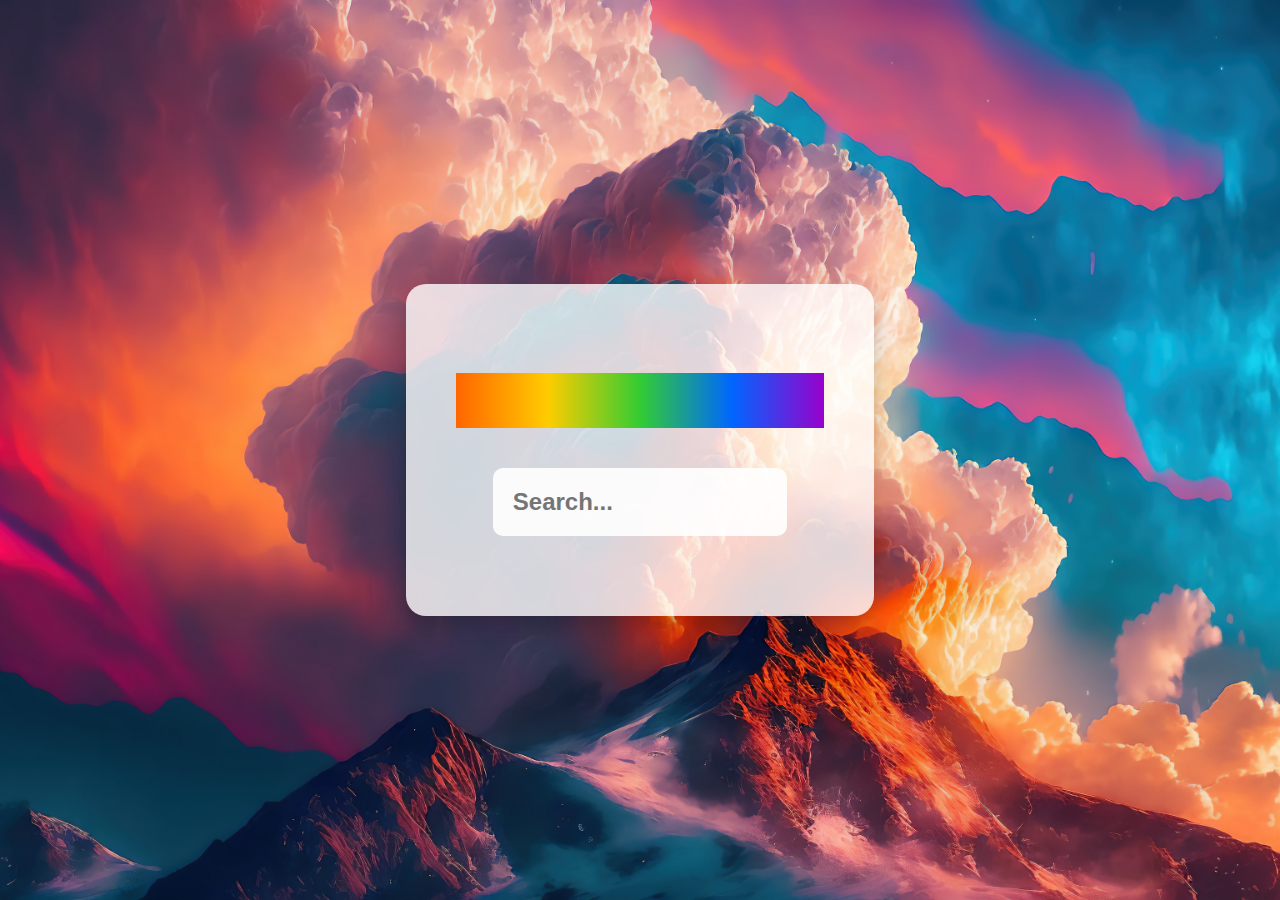
<file: Autocomplete/index.html>
<!DOCTYPE html>
<html lang="en">
<head>
    <meta charset="UTF-8">
    <meta name="viewport" content="width=device-width, initial-scale=1.0">
    <title>Autocomplete</title>
    <link rel="stylesheet" href="styles.css">
</head>
<body>
    <div class="container">
        <h2>Autocomplete</h2>
        <input type="text" id="searchInput" placeholder="Search...">
        <ul id="suggestionsList"></ul>
    </div>

    <script src="https://code.jquery.com/jquery-3.6.0.min.js"></script>
    <script src="script.js"></script>
</body>
</html>
</file>
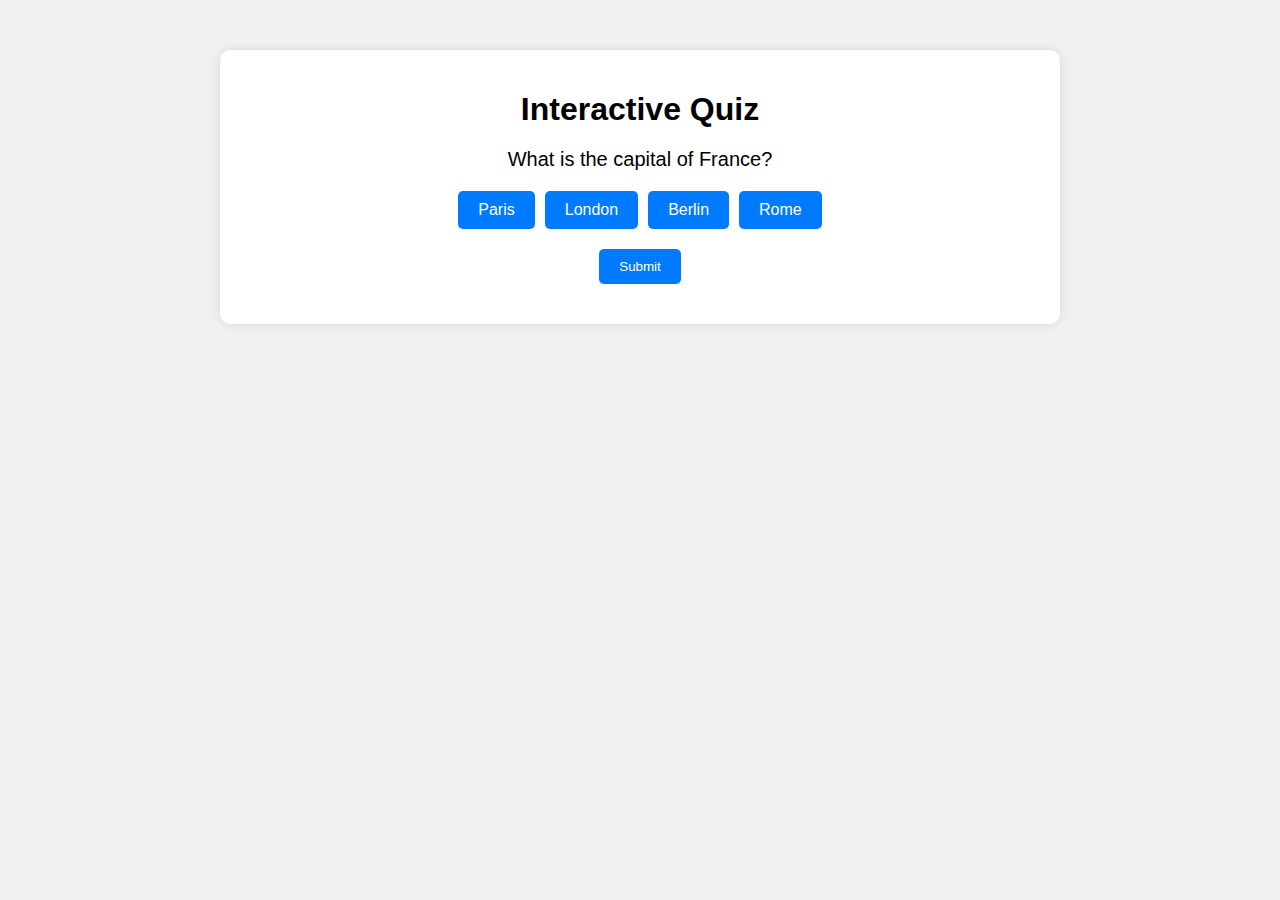
<file: Basic quiz/index.html>
<!DOCTYPE html>
<html lang="en">
<head>
<meta charset="UTF-8">
<meta name="viewport" content="width=device-width, initial-scale=1.0">
<title>Interactive Quiz</title>
<link rel="stylesheet" href="style.css">
</head>
<body>
<div class="container">
    <h1>Interactive Quiz</h1>
    <div id="quiz">
        <div id="question"></div>
        <div id="options"></div>
        <button id="submit">Submit</button>
        <div id="feedback"></div>
        <button id="next" style="display: none;">Next</button>
        <div id="score" style="display: none;"></div>
        <button id="restart" style="display: none;">Restart Quiz</button>
    </div>
</div>

<script src="https://code.jquery.com/jquery-3.6.0.min.js"></script>
<script src="script.js"></script>
</body>
</html>
</file>
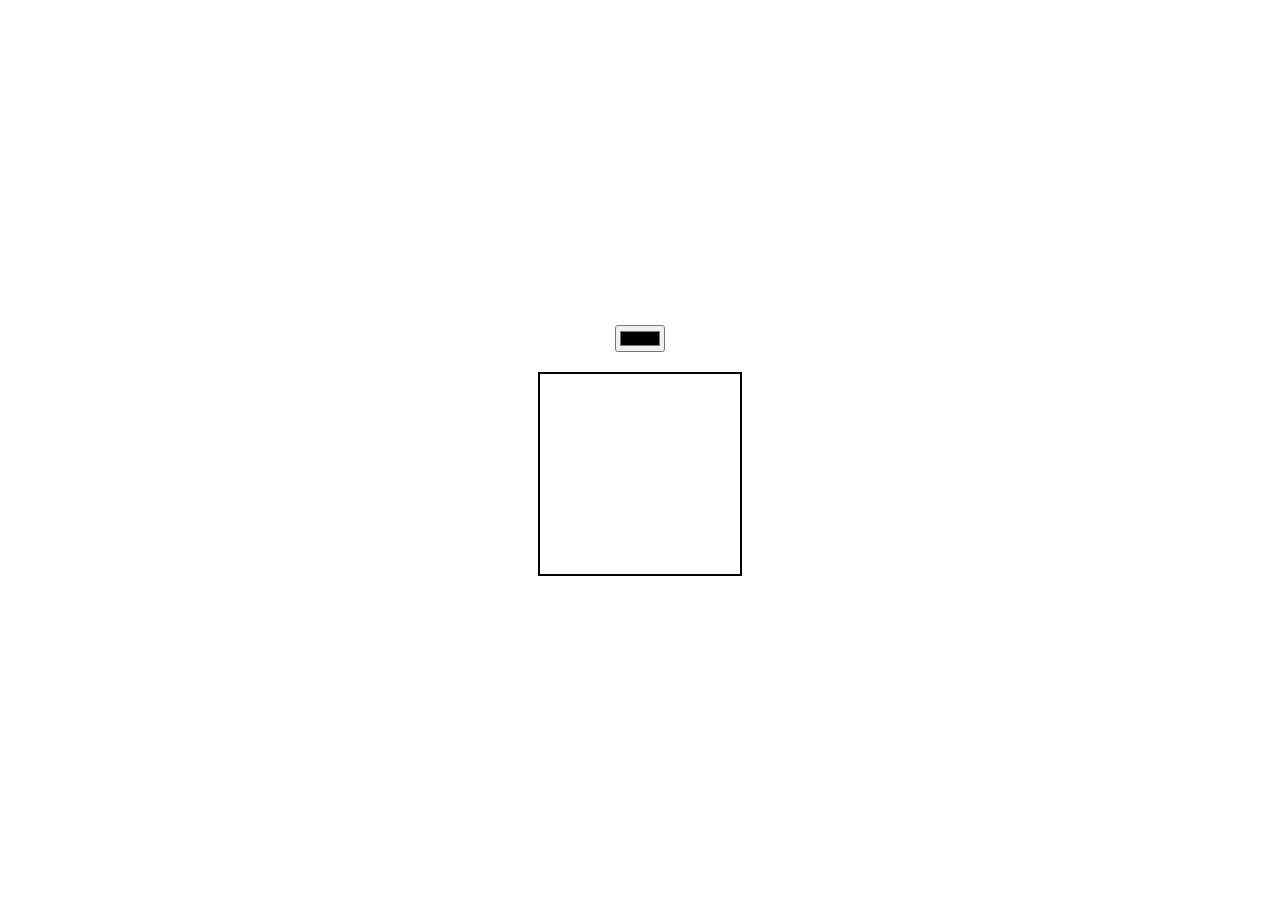
<file: Color Picker/index.html>
<!DOCTYPE html>
<html>
  <head>
    <title>Color picker lab</title>
    <style>
      body {
        font-family: Arial, sans-serif;
        display: flex;
        flex-direction: column;
        align-items: center;
        justify-content: center;
        height: 100vh;
        margin: 0;
      }

      #colorPicker {
        margin-bottom: 20px;
      }

      #colorDisplay {
        width: 200px;
        height: 200px;
        border: 2px solid black;
        display: flex;
        align-items: center;
        justify-content: center;
      }

      #colorCode {
        font-size: 18px;
      }
    </style>
  </head>
  <body>
    <!-- Create an input with type 'color' and id 'colorPicker' -->
    <input type="color" id="colorPicker" />

    <!-- Create a div with id 'colorDisplay' -->
    <div id="colorDisplay">
      <p id="colorCode"></p>
    </div>
    <!-- Create a p tag with id 'colorCode' inside the div element -->

    <script src="https://code.jquery.com/jquery-3.6.0.min.js"></script>
    <script>
      // jQuery code to handle color change event
      $(document).ready(function () {
        $("#colorPicker").change(function () {
          var selectedColor = $(this).val();
          $("#colorDisplay").css("background-color", selectedColor);
          $("#colorCode").text(selectedColor);
        });
      });
    </script>
  </body>
</html>
</file>
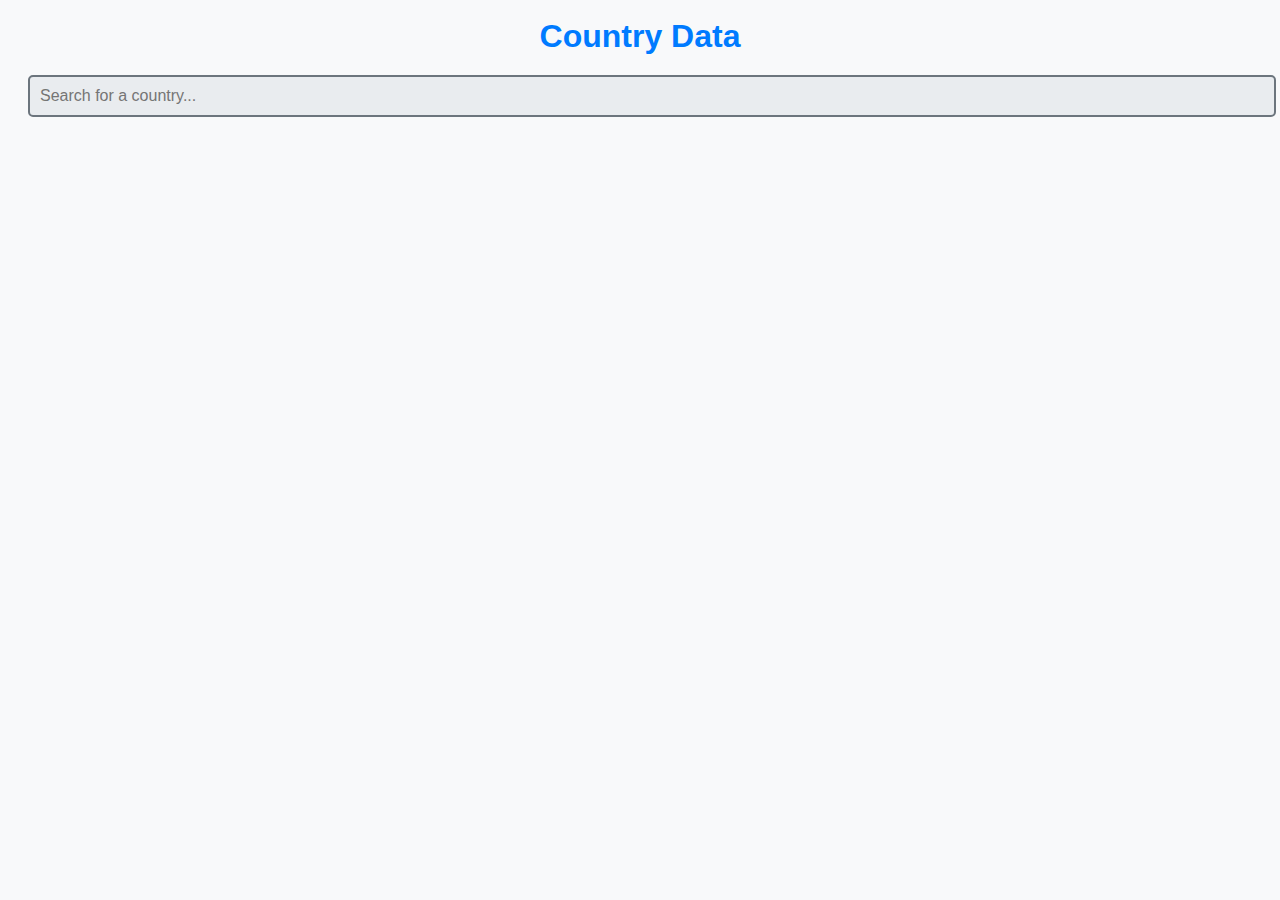
<file: Country Search/index.html>
<!DOCTYPE html>
<html lang="en">
  <head>
    <meta charset="UTF-8" />
    <meta name="viewport" content="width=device-width, initial-scale=1.0" />
    <title>Country Search</title>
    <link rel="stylesheet" href="styles.css" />
  </head>
  <body>
    <h1>Country Data</h1>
    <input type="text" id="search" placeholder="Search for a country..." />
    <ul id="country-list">
      <!-- Country list will be populated dynamically -->
    </ul>

    <script src="https://code.jquery.com/jquery-3.6.0.min.js"></script>
    <script src="script.js"></script>
  </body>
</html>
</file>
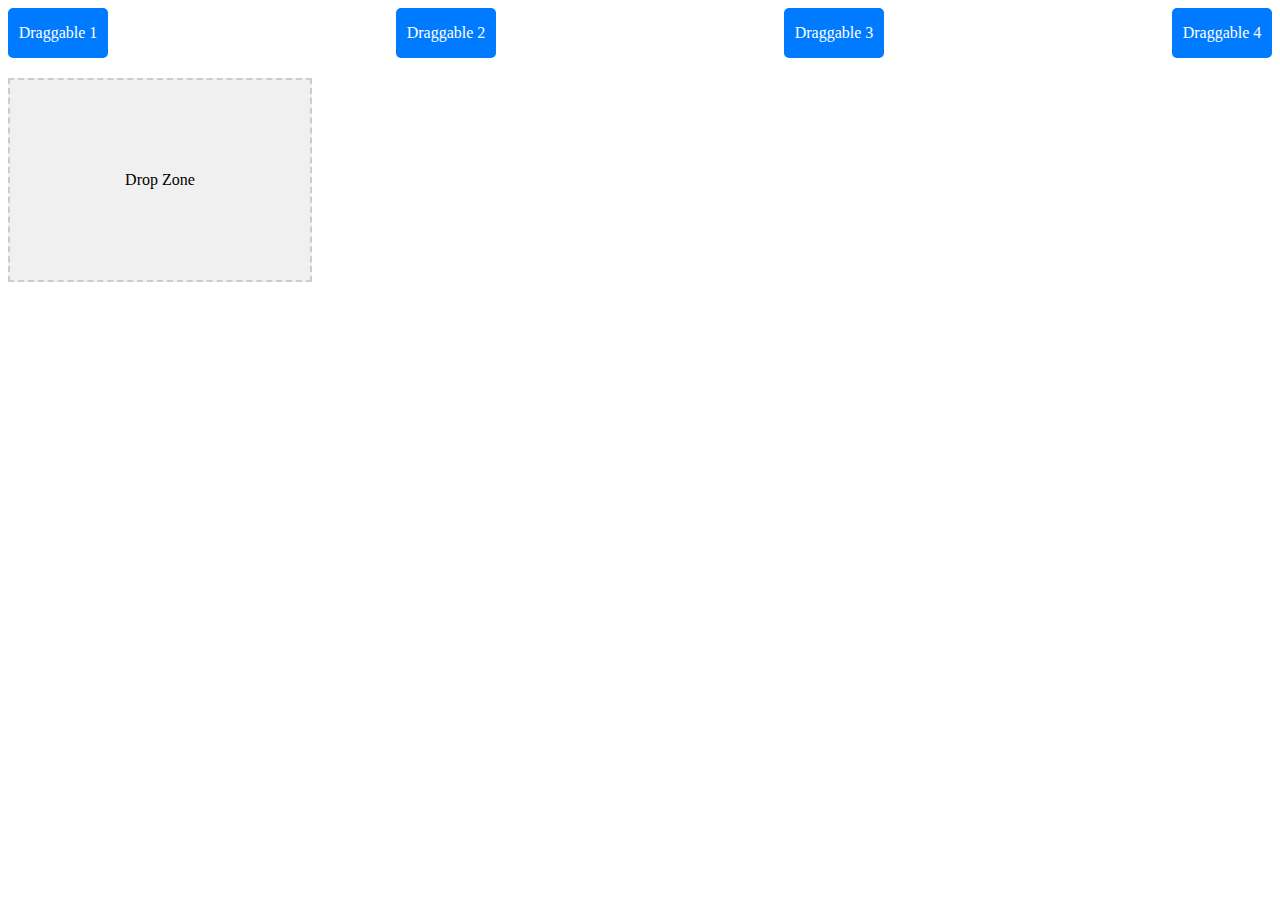
<file: Drag and Drop/index.html>
<!DOCTYPE html>
<html lang="en">
<head>
<meta charset="UTF-8">
<meta name="viewport" content="width=device-width, initial-scale=1.0">
<title>Interactive Drag and Drop</title>
<link rel="stylesheet" href="styles.css">
</head>
<body>

<div id="draggableContainer">
    <div class="draggable">Draggable 1</div>
    <div class="draggable">Draggable 2</div>
    <div class="draggable">Draggable 3</div>
    <div class="draggable">Draggable 4</div>
</div>

<div id="dropZone">Drop Zone</div>
<div id="dropMessage"></div>

<script src="https://code.jquery.com/jquery-3.6.0.min.js"></script>
<script src="script.js"></script>
</body>
</html>
</file>
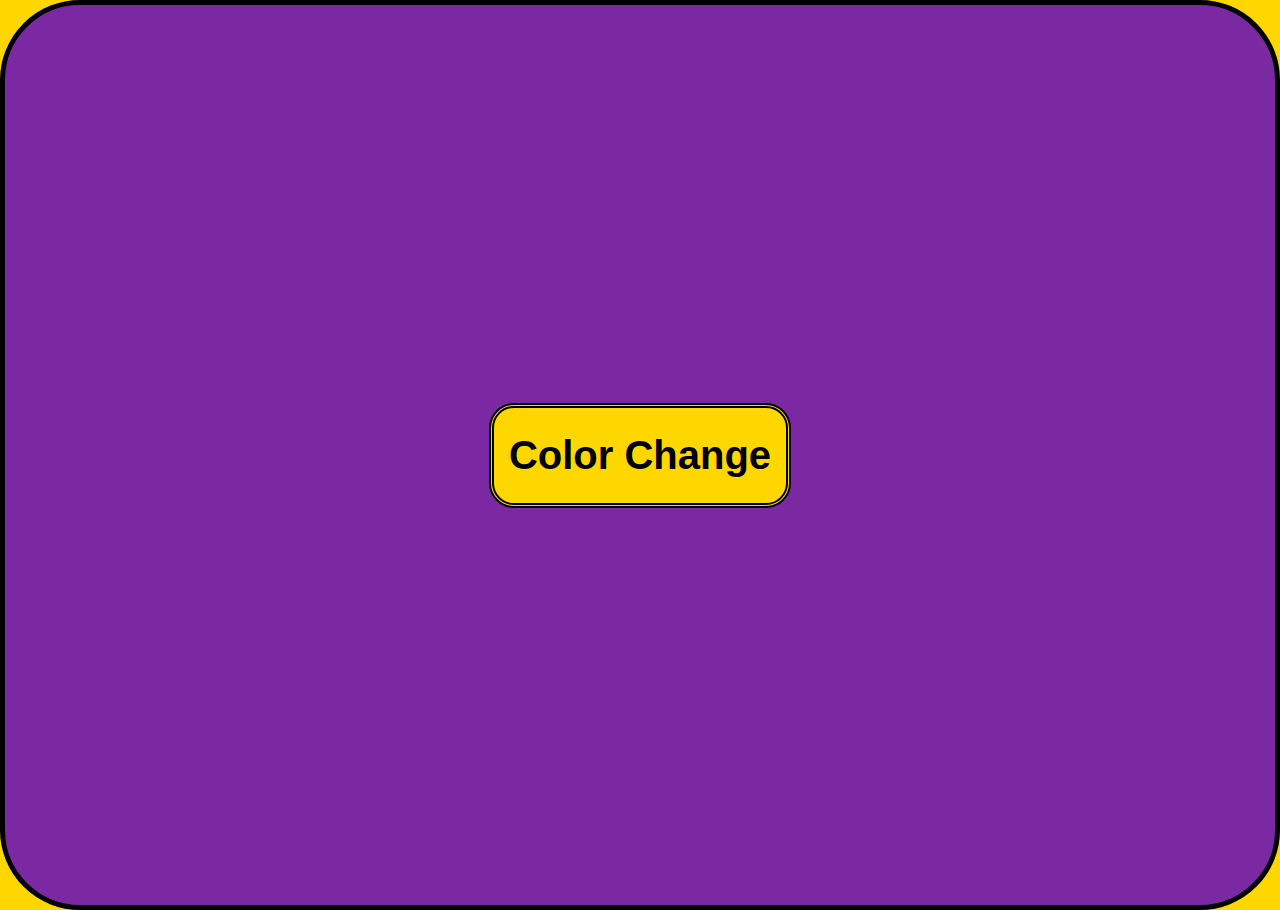
<file: Hover Effect/index.html>
<!DOCTYPE html>
<html lang="en">
  <head>
    <meta charset="UTF-8" />
    <meta name="viewport" content="width=device-width, initial-scale=1.0" />
    <link rel="stylesheet" href="style.css" />
    <title>Hover Effect</title>
  </head>
  <body>
    <main>
      <button>Color Change</button>
    </main>
    <script src="https://code.jquery.com/jquery-3.6.0.min.js"></script>
    <script>
      $(document).ready(function () {
        $("button").hover(
          function () {
            $(this).css({ backgroundColor: "black", color: "white" },300);
          },
          function () {
            $(this).css({ backgroundColor: "gold", color: "black" },300);
          }
        );
      });
    </script>
  </body>
</html>
</file>
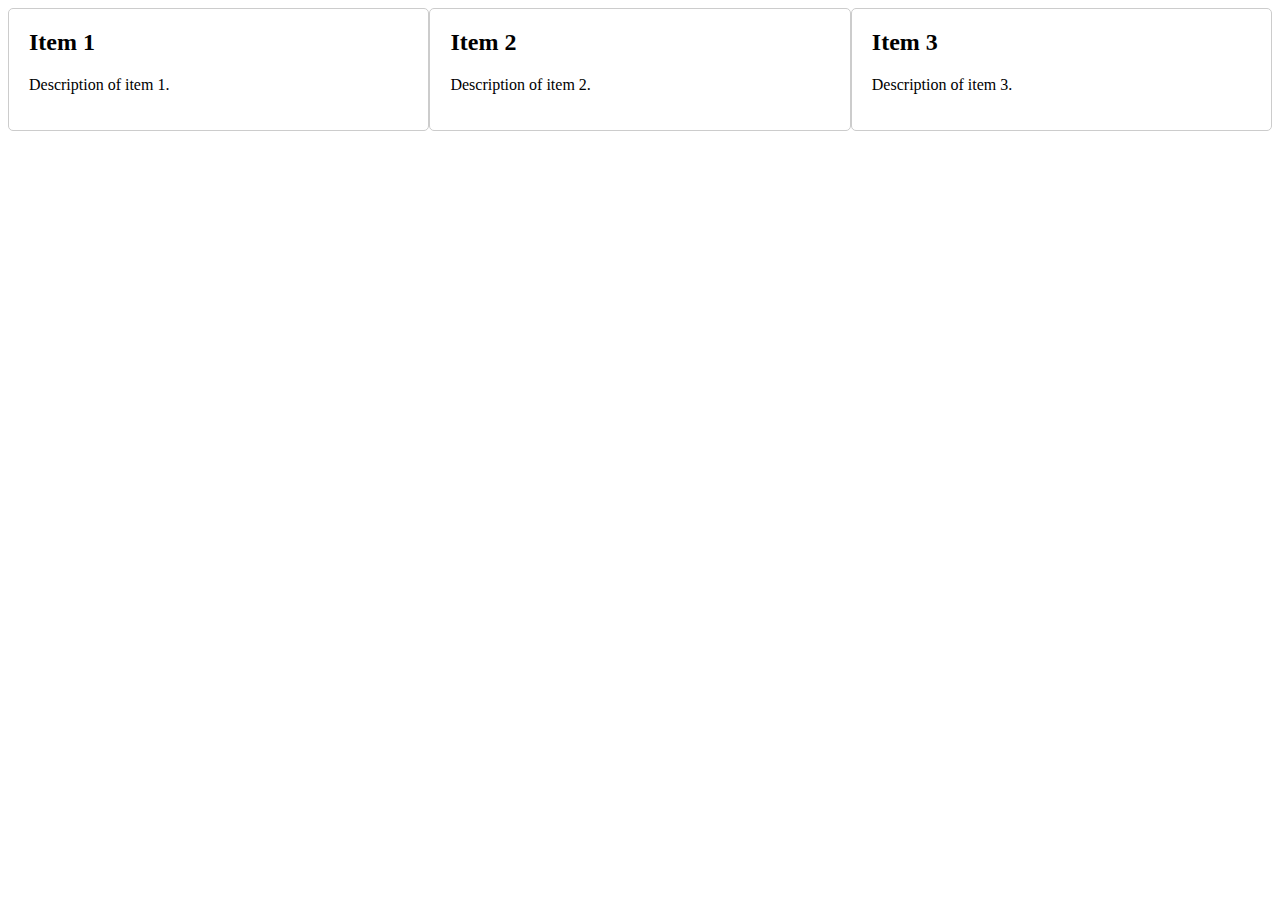
<file: Interactive Menu/index.html>
<!DOCTYPE html>
<html lang="en">
<head>
<meta charset="UTF-8">
<meta name="viewport" content="width=device-width, initial-scale=1.0">
<title>Interactive Menu</title>
<link rel="stylesheet" href="style.css">
</head>
<body>

<div class="menu">
    <div class="item" data-target="item1">
        <h2>Item 1</h2>
        <p>Description of item 1.</p>
    </div>
    <div class="item" data-target="item2">
        <h2>Item 2</h2>
        <p>Description of item 2.</p>
    </div>
    <div class="item" data-target="item3">
        <h2>Item 3</h2>
        <p>Description of item 3.</p>
    </div>
</div>

<script src="https://code.jquery.com/jquery-3.6.0.min.js"></script>
<script src="script.js"></script>
</body>
</html>
</file>
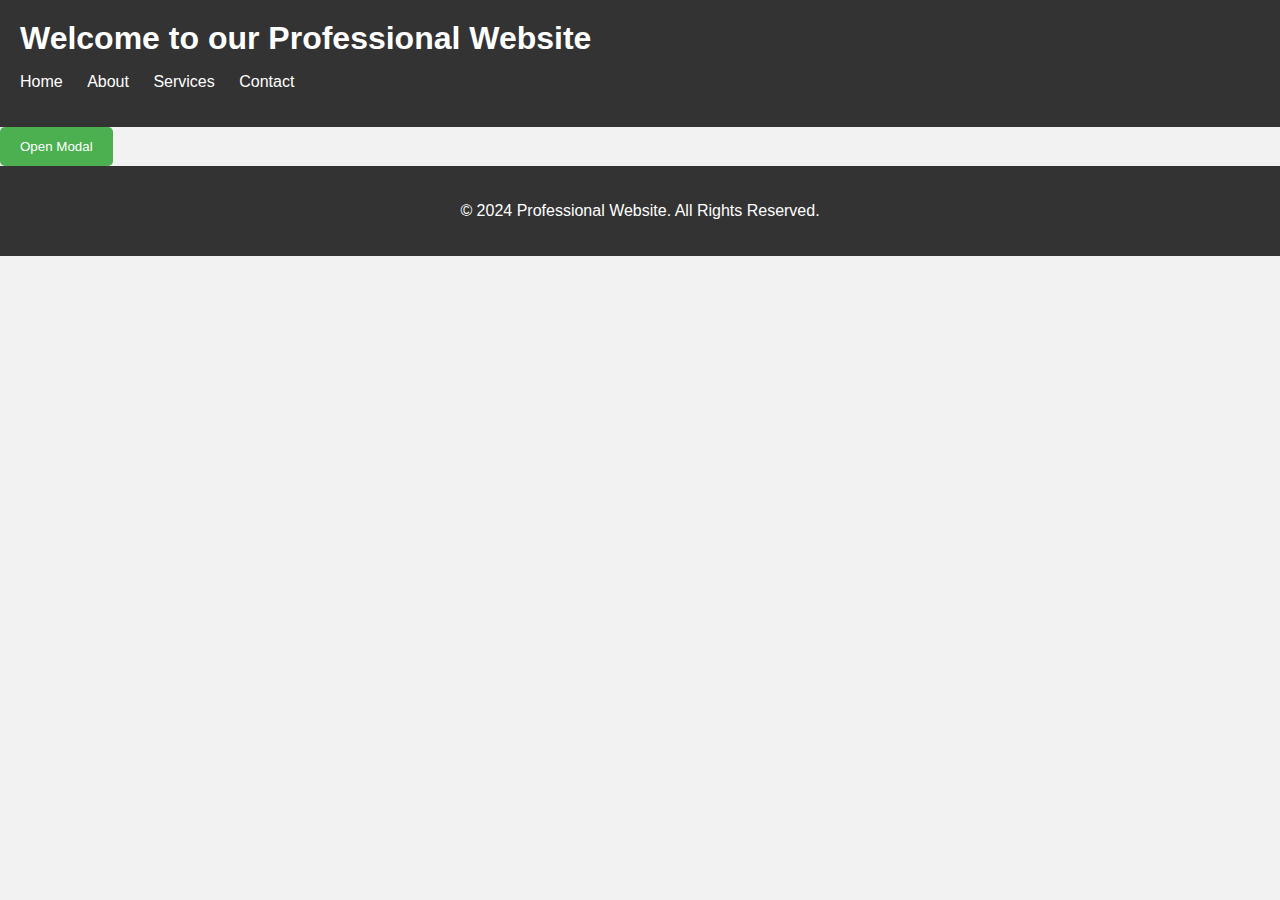
<file: Modal Window with Animation/index.html>
<!DOCTYPE html>
<html lang="en">
  <head>
    <meta charset="UTF-8" />
    <meta name="viewport" content="width=device-width, initial-scale=1.0" />
    <title>Professional Modal Window with Animation</title>
    <link rel="stylesheet" href="styles.css" />
  </head>
  <body>
    <header class="header">
      <h1>Welcome to our Professional Website</h1>
      <nav>
        <ul>
          <li><a href="#">Home</a></li>
          <li><a href="#">About</a></li>
          <li><a href="#">Services</a></li>
          <li><a href="#">Contact</a></li>
        </ul>
      </nav>
    </header>

    <main>
      <button id="openModal" class="btn">Open Modal</button>

      <div id="modal" class="modal">
        <div class="modal-content">
          <span class="close">&times;</span>
          <p>This is a modal window with animation.</p>
        </div>
      </div>
    </main>

    <footer class="footer">
      <p>&copy; 2024 Professional Website. All Rights Reserved.</p>
    </footer>

    <script src="https://code.jquery.com/jquery-3.6.0.min.js"></script>
    <script src="script.js"></script>
  </body>
</html>
</file>
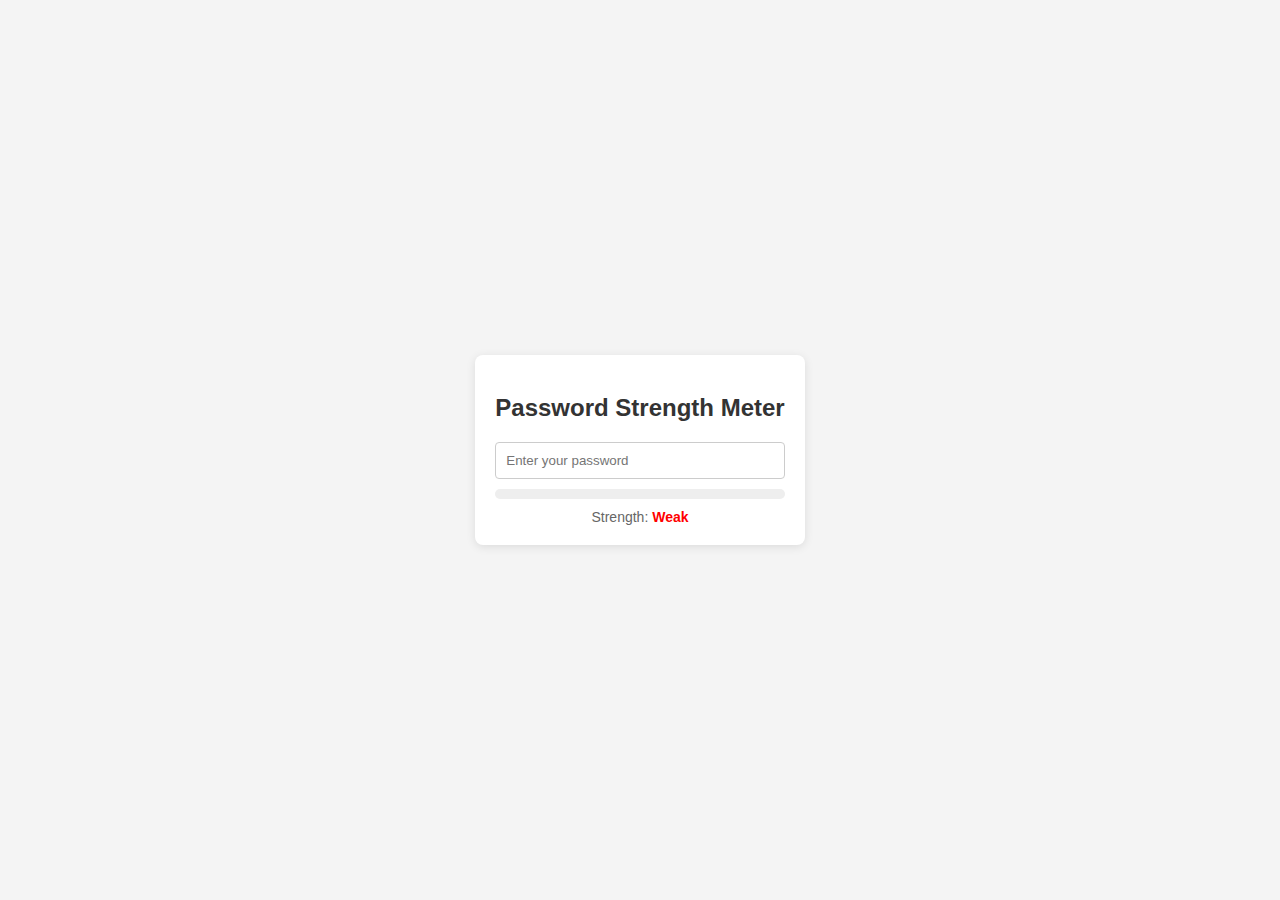
<file: Password Strength Meter/index.html>
<!DOCTYPE html>
<html lang="en">
<head>
    <meta charset="UTF-8">
    <meta name="viewport" content="width=device-width, initial-scale=1.0">
    <title>Password Strength Meter</title>
    <link rel="stylesheet" href="styles.css">
</head>
<body>
    <div class="container">
        <h2>Password Strength Meter</h2>
        <input type="password" id="password" placeholder="Enter your password">
        <div class="meter">
            <div class="progress"></div>
        </div>
        <div class="strength-text">Strength: <span id="strength">Weak</span></div>
    </div>

    <script src="https://code.jquery.com/jquery-3.6.0.min.js"></script>
    <script src="script.js"></script>
</body>
</html>
</file>
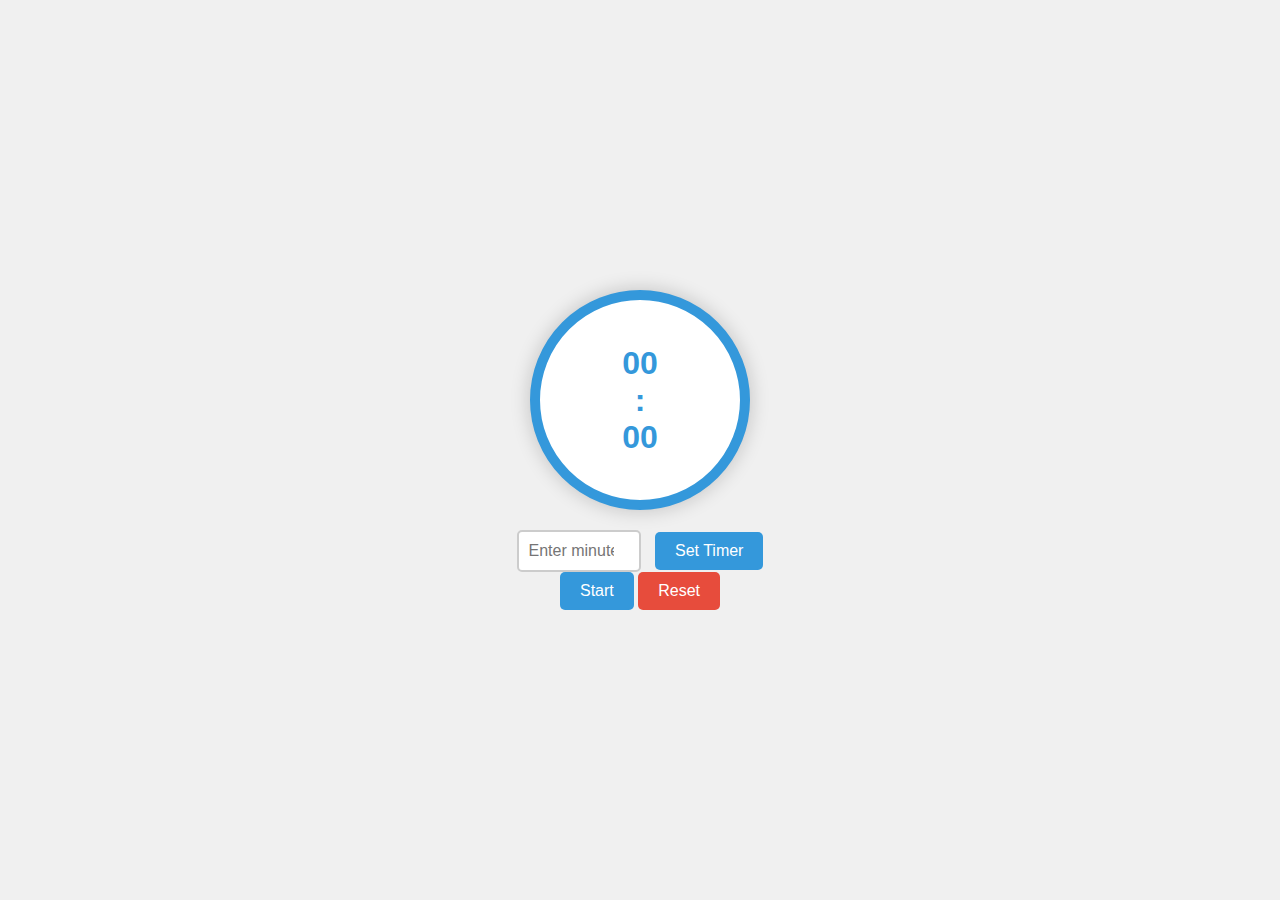
<file: Timer Setter/index.html>
<!DOCTYPE html>
<html lang="en">
<head>
    <meta charset="UTF-8">
    <meta name="viewport" content="width=device-width, initial-scale=1.0">
    <title>Timer Challenge</title>
    <link rel="stylesheet" href="styles.css">
</head>
<body>
    <div class="timer-container">
        <div class="clock">
            <div class="clock-face">
                <span class="minutes" id="minutes">00</span>:
                <span class="seconds" id="seconds">00</span>
            </div>
        </div>
        <div class="input-container">
            <input type="number" id="timerInput" placeholder="Enter minutes">
            <button id="setTimerButton">Set Timer</button>
        </div>
        <button id="startButton">Start</button>
        <button id="resetButton">Reset</button>
    </div>

    <script src="https://code.jquery.com/jquery-3.6.0.min.js"></script>
    <script src="script.js"></script>
</body>
</html>
</file>
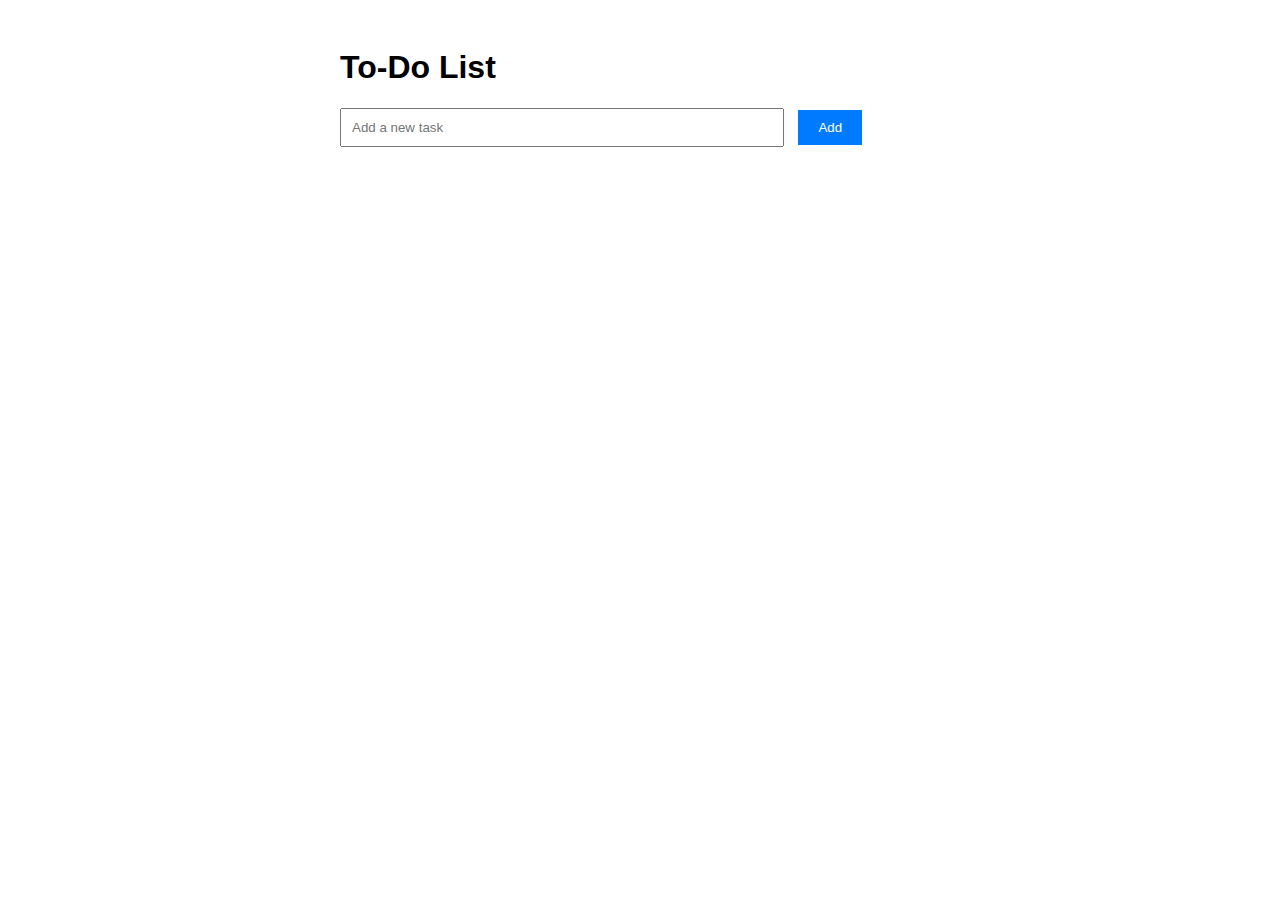
<file: To Do List/index.html>
<!DOCTYPE html>
<html lang="en">
<head>
    <meta charset="UTF-8">
    <meta name="viewport" content="width=device-width, initial-scale=1.0">
    <title>To-Do List</title>
    <link rel="stylesheet" href="styles.css">
</head>
<body>
    <div class="container">
        <h1>To-Do List</h1>
        <input type="text" id="taskInput" placeholder="Add a new task">
        <button id="addButton">Add</button>
        <ul id="taskList">
            <!-- Tasks will be dynamically added here -->
        </ul>
    </div>
    <script src="https://code.jquery.com/jquery-3.6.0.min.js"></script>
    <script src="script.js"></script>
</body>
</html>
</file>
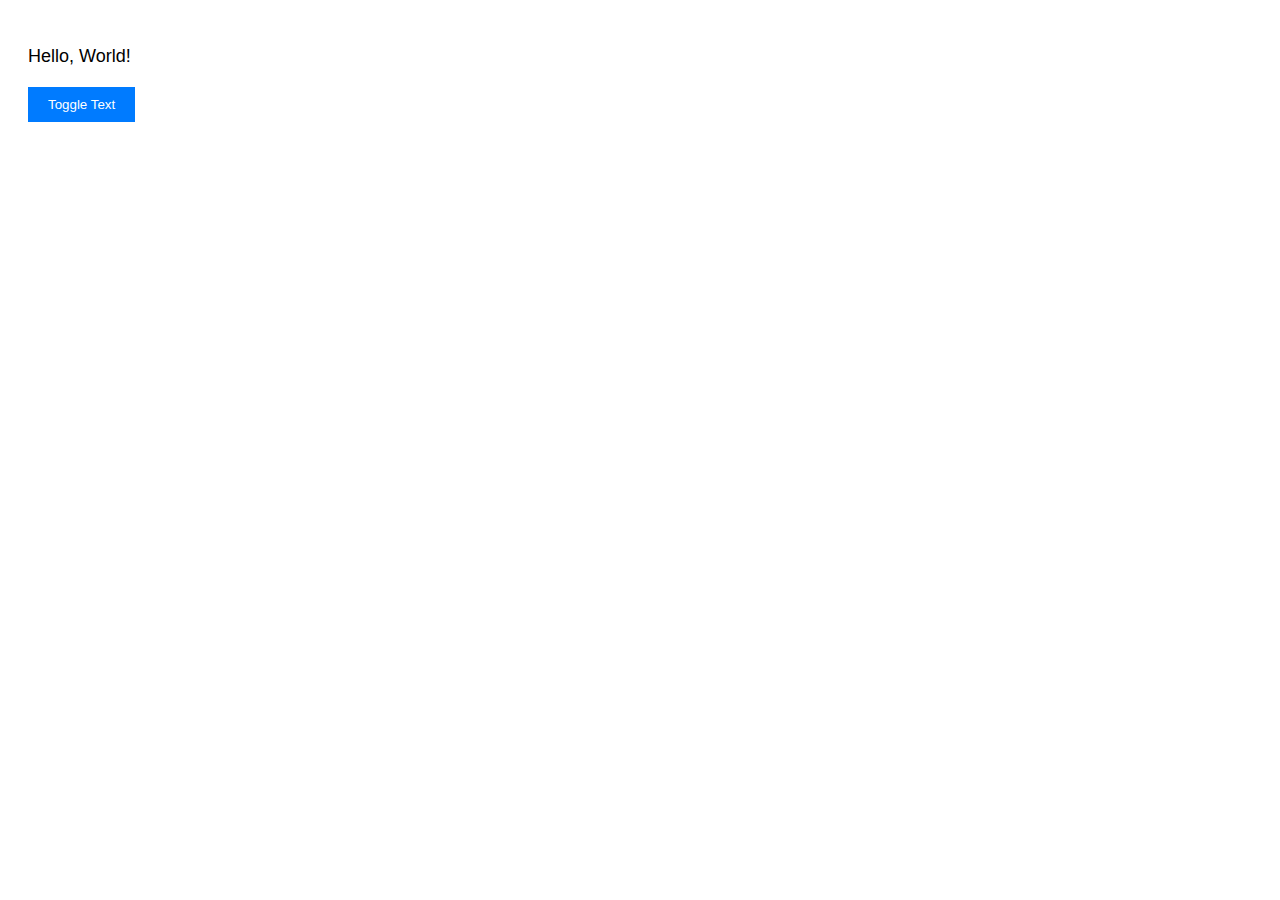
<file: Toggle Text/index.html>
<!DOCTYPE html>
<html lang="en">
<head>
<meta charset="UTF-8">
<meta name="viewport" content="width=device-width, initial-scale=1.0">
<title>Toggle Text</title>
<link rel="stylesheet" href="styles.css">
</head>
<body>

<p id="toggleParagraph">Hello, World!</p>
<button id="toggleButton">Toggle Text</button>

<script src="https://code.jquery.com/jquery-3.6.0.min.js"></script>
<script src="script.js"></script>
</body>
</html>
</file>
<file: Autocomplete/styles.css>
body {
  font-family: Arial, sans-serif;
  background-image: url("colorful\ clouds.jpg"); /* Background image */
  background-size: cover;
  background-position: center;
  margin: 0;
  padding: 0;
  display: flex;
  justify-content: center;
  align-items: center;
  height: 100vh;
}

.container {
  background-color: rgba(
    255,
    255,
    255,
    0.8
  ); /* Semi-transparent white background */
  padding: 50px;
  border-radius: 20px;
  box-shadow: 0 10px 20px rgba(0, 0, 0, 0.2); /* Shadow effect */
  text-align: center;
}

h2 {
  margin-bottom: 40px;
  font-size: 48px;
  font-weight: bold;
  background: linear-gradient(
    90deg,
    #ff6600,
    #ffcc00,
    #33cc33,
    #0066ff,
    #9900cc
  ); /* Gradient colors *//* Apply gradient as text color */
  -webkit-text-fill-color: transparent; /* Make original text color transparent */
}

input[type="text"] {
  width: 80%;
  padding: 20px;
  margin-bottom: 30px;
  border: none;
  border-radius: 10px;
  box-sizing: border-box;
  font-size: 24px;
  outline: none; /* Remove input outline */
  background-color: rgba(
    255,
    255,
    255,
    0.9
  ); /* Semi-transparent white background */
}

ul {
  list-style-type: none;
  padding: 0;
  margin: 0;
}

li {
  display: inline-block;
  margin: 10px;
  padding: 15px;
  border-radius: 10px;
  background: linear-gradient(
    90deg,
    #ff6600,
    #ffcc00,
    #33cc33,
    #0066ff,
    #9900cc
  ); /* Gradient colors */
  -webkit-text-fill-color: transparent; /* Make original text color transparent */
  font-size: 24px;
  cursor: pointer;
  transition: transform 0.2s ease; /* Smooth transformation */
}

li:hover {
  transform: scale(1.1); /* Scale up on hover */
}

input[type="text"],
li {
  font-weight: bold; /* Make the search input text and suggestion words bold */
}

/* Base styles remain the same */

/* Responsive adjustments */
@media only screen and (max-width: 768px) {
  .container {
    padding: 30px; /* Reduce padding */
    border-radius: 10px; /* Reduce border radius */
  }

  h2 {
    font-size: 36px; /* Decrease font size */
    margin-bottom: 20px; /* Adjust margin */
  }

  input[type="text"] {
    width: 100%; /* Full width on smaller screens */
    font-size: 18px; /* Decrease font size */
    padding: 15px; /* Adjust padding */
    margin-bottom: 20px; /* Adjust margin */
  }

  ul {
    margin-bottom: 30px; /* Adjust margin */
  }

  li {
    padding: 10px; /* Decrease padding */
    font-size: 16px; /* Decrease font size */
    margin: 5px; /* Adjust margin */
  }
}
</file>
<file: Basic quiz/style.css>
body {
    font-family: Arial, sans-serif;
    background-color: #f0f0f0;
    margin: 0;
    padding: 0;
}

.container {
    max-width: 800px;
    margin: 50px auto;
    background-color: #fff;
    border-radius: 10px;
    padding: 20px;
    box-shadow: 0 0 10px rgba(0, 0, 0, 0.1);
}

h1 {
    text-align: center;
    margin-bottom: 20px;
}

#quiz {
    text-align: center;
}

#question {
    font-size: 20px;
    margin-bottom: 20px;
}

#options {
    display: flex;
    justify-content: center;
    flex-wrap: wrap;
    gap: 10px;
}

.option {
    background-color: #007bff;
    color: #fff;
    padding: 10px 20px;
    border-radius: 5px;
    cursor: pointer;
    transition: background-color 0.3s ease;
}

.option:hover {
    background-color: #0056b3;
}

button {
    margin-top: 20px;
    padding: 10px 20px;
    background-color: #007bff;
    color: #fff;
    border: none;
    border-radius: 5px;
    cursor: pointer;
    transition: background-color 0.3s ease;
}

button:hover {
    background-color: #0056b3;
}

#feedback {
    margin-top: 20px;
    font-weight: bold;
}

#score {
    margin-top: 20px;
    font-size: 24px;
    font-weight: bold;
}
</file>
<file: Country Search/styles.css>
/* General styles */
body {
  font-family: Arial, sans-serif;
  background-color: #f8f9fa; /* Light gray background */
  padding: 20px;
  color: #333; /* Dark text color */
}

h1 {
  text-align: center;
  margin-bottom: 20px;
  font-size: 2rem;
  color: #007bff; /* Blue color */
  margin-top: -10px;
}

input[type="text"] {
  width: 100%;
  padding: 10px;
  font-size: 1rem;
  margin-bottom: 20px;
  border: 2px solid #6c757d; /* Gray border */
  border-radius: 5px;
  background-color: #e9ecef; /* Light gray background */
  transition: border-color 0.3s, background-color 0.3s; /* Smooth transition */
}

input[type="text"]:focus {
  outline: none;
  border-color: #007bff; /* Border color on focus (blue) */
  background-color: #d1e8ff; /* Background color on focus (light blue) */
}

/* Country list styles */
#country-list {
  list-style-type: none;
  padding: 0;
  margin: 0;
}

#country-list li {
  padding: 15px;
  margin-bottom: 10px;
  cursor: pointer;
  background-color: #fff; /* White background */
  border-radius: 5px;
  box-shadow: 0 2px 5px rgba(0, 0, 0, 0.1); /* Light shadow */
  transition: background-color 0.3s, transform 0.3s; /* Smooth transition */
}

#country-list li:hover {
  background-color: #f1f1f1; /* Light gray background on hover */
  transform: translateY(-2px); /* Lift on hover */
}

/* Country name styles */
#country-name {
  display: none; /* Initially hide the country name */
  font-size: 2rem;
  margin-top: 20px;
  color: #333; /* Dark text color */
  text-align: center;
  transition: opacity 0.5s; /* Smooth transition */
}

/* Responsive styles */
@media (max-width: 768px) {
  h1 {
    font-size: 1.5rem;
  }

  input[type="text"] {
    font-size: 0.9rem;
  }
}
</file>
<file: Drag and Drop/styles.css>
/* styles.css */
#draggableContainer {
    display: flex;
    justify-content: space-between;
    margin-bottom: 20px;
}

.draggable {
    width: 100px;
    height: 50px;
    background-color: #007bff;
    color: #fff;
    text-align: center;
    line-height: 50px;
    cursor: pointer;
    border-radius: 5px;
    transition: background-color 0.3s, transform 0.3s;
}

.draggable:hover {
    background-color: #0056b3;
    transform: translateY(-5px);
}

#dropZone {
    width: 300px;
    height: 200px;
    background-color: #f0f0f0;
    border: 2px dashed #ccc;
    text-align: center;
    line-height: 200px;
    transition: border-color 0.3s;
}

#dropZone.hover {
    border-color: #007bff;
}

#dropMessage {
    margin-top: 20px;
    font-weight: bold;
    opacity: 0;
    transition: opacity 0.3s;
}
</file>
<file: Hover Effect/style.css>
body {
    padding: 0;
    margin: 0;
    background-color: gold;
}

main {
    display: flex;
    justify-content: center;
    align-items: center;
    height: 100vh;
    background-color: hsl(280, 60%, 40%);
    border-radius: 80px;
    border: 5px solid black;
}

button {
    font-size: 2.5rem;
    padding: 25px 15px;
    font-weight: 700;
    background-color: gold;
    border-radius: 25px;
    border: 5px double black;
}
</file>
<file: Interactive Menu/style.css>
/* styles.css */
.menu {
    display: flex;
    justify-content: space-between;
}

.item {
    width: 30%;
    padding: 20px;
    border: 1px solid #ccc;
    border-radius: 5px;
    cursor: pointer;
}

.item:hover {
    background-color: #f0f0f0;
}

.item h2 {
    margin-top: 0;
}

.description {
    margin-top: 20px;
}
</file>
<file: Modal Window with Animation/styles.css>
body {
  font-family: Arial, sans-serif;
  margin: 0;
  padding: 0;
  background-color: #f2f2f2;
}

.header {
  background-color: #333;
  color: #fff;
  padding: 20px;
}

.header h1 {
  margin: 0;
}

nav ul {
  list-style-type: none;
  padding: 0;
}

nav ul li {
  display: inline;
  margin-right: 20px;
}

nav ul li a {
  color: #fff;
  text-decoration: none;
}

.main {
  text-align: center;
  padding: 50px 0;
}

.btn {
  background-color: #4caf50;
  color: white;
  padding: 12px 20px;
  border: none;
  cursor: pointer;
  border-radius: 5px;
}

.btn:hover {
  background-color: #45a049;
}

.modal {
  display: none;
  position: fixed;
  z-index: 1000;
  left: 0;
  top: 0;
  width: 100%;
  height: 100%;
  overflow: auto;
  background-color: rgba(0, 0, 0, 0.5);
}

.modal-content {
  background-color: #fefefe;
  margin: 20% auto;
  padding: 20px;
  border-radius: 5px;
  box-shadow: 0 4px 8px rgba(0, 0, 0, 0.2);
}

.close {
  color: #aaa;
  float: right;
  font-size: 28px;
  font-weight: bold;
}

.close:hover,
.close:focus {
  color: black;
  text-decoration: none;
  cursor: pointer;
}

.footer {
  background-color: #333;
  color: #fff;
  text-align: center;
  padding: 20px 0;
}
</file>
<file: Password Strength Meter/styles.css>
body {
    font-family: Arial, sans-serif;
    background-color: #f4f4f4;
    margin: 0;
    padding: 0;
    display: flex;
    justify-content: center;
    align-items: center;
    height: 100vh;
}

.container {
    background-color: #fff;
    padding: 20px;
    border-radius: 8px;
    box-shadow: 0 2px 10px rgba(0, 0, 0, 0.1);
    text-align: center;
}

h2 {
    margin-bottom: 20px;
    color: #333;
}

input[type="password"] {
    width: 100%;
    padding: 10px;
    margin-bottom: 10px;
    border: 1px solid #ccc;
    border-radius: 4px;
    box-sizing: border-box;
}

.meter {
    width: 100%;
    height: 10px;
    background-color: #eee;
    border-radius: 5px;
    margin-bottom: 10px;
}

.progress {
    height: 100%;
    border-radius: 5px;
}

.strength-text {
    font-size: 14px;
    color: #666;
}

#strength {
    font-weight: bold;
    color: #ff0000;
}

#strength.strong {
    color: #00cc00;
}

#strength.very-strong {
    color: #0066ff;
}
</file>
<file: Timer Setter/styles.css>
body {
    font-family: Arial, sans-serif;
    background-color: #f0f0f0;
    display: flex;
    justify-content: center;
    align-items: center;
    height: 100vh;
    margin: 0;
}

.timer-container {
    text-align: center;
}

.clock {
    width: 200px;
    height: 200px;
    border-radius: 50%;
    border: 10px solid #3498db; /* Border color for the clock */
    background-color: #fff; /* Clock background color */
    display: inline-flex;
    justify-content: center;
    align-items: center;
    font-size: 2rem;
    font-weight: bold;
    color: #3498db; /* Text color for the clock */
    box-shadow: 0 0 20px rgba(0, 0, 0, 0.2); /* Shadow effect */
    transition: border-color 0.3s, color 0.3s; /* Smooth transition for border color and text color */
}

.clock:hover {
    border-color: #2980b9; /* Border color on hover */
    color: #2980b9; /* Text color on hover */
}

.clock-face {
    position: relative;
}

.clock-face span {
    display: block;
}

.input-container {
    margin-top: 20px;
}

input[type="number"] {
    padding: 10px;
    font-size: 1rem;
    border: 2px solid #ccc;
    border-radius: 5px;
    margin-right: 10px;
    width: 100px;
}

input[type="number"]:focus {
    outline: none;
    border-color: #3498db;
}

button {
    padding: 10px 20px;
    font-size: 1rem;
    background-color: #3498db;
    color: #fff;
    border: none;
    border-radius: 5px;
    cursor: pointer;
    transition: background-color 0.3s; /* Smooth transition for background color */
}

button:hover {
    background-color: #2980b9; /* Background color on hover */
}

#resetButton {
    background-color: #e74c3c; /* Reset button background color */
}

#resetButton:hover {
    background-color: #c0392b; /* Reset button background color on hover */
}
</file>
<file: To Do List/styles.css>
body {
  font-family: Arial, sans-serif;
}

.container {
  max-width: 600px;
  margin: 0 auto;
  padding: 20px;
}

input[type="text"] {
  width: 70%;
  padding: 10px;
  margin-right: 10px;
}

button {
  padding: 10px 20px;
  background-color: #007bff;
  color: #fff;
  border: none;
  cursor: pointer;
}

ul {
  list-style-type: none;
  padding: 0;
}

li {
  margin-bottom: 10px;
}

.completed {
  text-decoration: line-through;
}
</file>
<file: Toggle Text/styles.css>
/* styles.css */
body {
    font-family: Arial, sans-serif;
    padding: 20px;
}

button {
    padding: 10px 20px;
    background-color: #007bff;
    color: #fff;
    border: none;
    cursor: pointer;
}

button:hover {
    background-color: #0056b3;
}

#toggleParagraph {
    font-size: 18px;
    margin-bottom: 20px;
}
</file>
